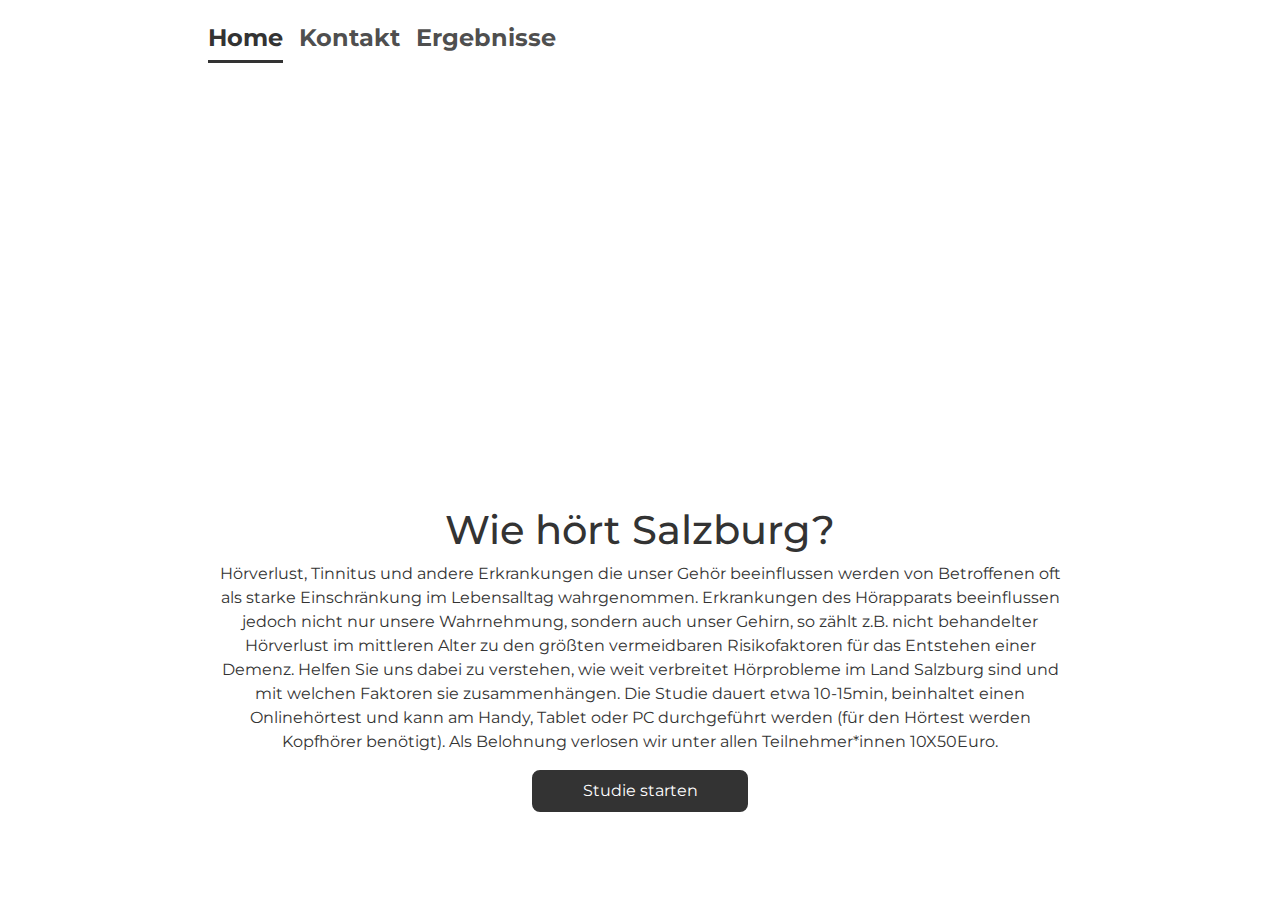
<file: index.html>
<!DOCTYPE html>
<html lang="en" dir="ltr">

<head>
  <meta charset="utf-8">
  <meta name="viewport" content="width-device-width, initial-scale=1, maximum-scale=1, user-scalable=no">
  <meta http-equiv="X-UA-Compatible" content="IE=edge,chrome=1">
  <meta name="HandheldFriendly" content="true">
  <title>Salzburg Hört - Home</title>
  <!--Css related stuff-->
  <link href="https://fonts.googleapis.com/css?family=Montserrat&display=swap" rel="stylesheet">
  <link rel="stylesheet" href="./css/bootstrap.min.css">
  <link href="./css/cover.css" rel="stylesheet">
  <link href="./css/ear.css" rel="stylesheet">
</head>

  <body class="text-center">

  <div class="cover-container d-flex w-100 h-100 p-3 mx-auto flex-column">
    <header class="masthead mb-auto">
      <div class="inner">
        <nav class="nav nav-masthead justify-content-center">
          <a class="nav-link active" href="index.html">Home</a>
          <a class="nav-link" href="contact.html">Kontakt</a>
          <a class="nav-link" href="resultspage.html">Ergebnisse</a>
        </nav>
      </div>
  </header>

  <!-- Main content -->
  <main align-content ="center">
      <svg width="100%" height="100%" viewBox="0 0 2371 1042" version="1.1" xmlns="http://www.w3.org/2000/svg" xmlns:xlink="http://www.w3.org/1999/xlink" xml:space="preserve" xmlns:serif="http://www.serif.com/" 
      style="fill-rule:evenodd;clip-rule:evenodd;stroke-linecap:round;stroke-linejoin:round;stroke-miterlimit:1.5;">
            <g id="ear">
              <path d="M2329,937.708c-149.831,-27.496 -307.135,-57.128 -385.84,30.925c-53.147,59.459 -114.567,62.331 -221.437,3.128c-114.596,-63.483 198.102,-202.903 -0,-0c-66.911,68.532 -122.779,23.53 -173.177,-0.128c-45.99,-21.589 -119.71,-58.371 -152.565,-57.92c-56.105,0.771 -105.065,26.966 -130.377,14.637c-13.053,-6.357 4.119,-28.175 32.685,-40.878c14.715,-6.543 27.594,-21.457 44.352,-33.908c18.108,-13.455 94.953,-15.887 123.61,-37.74c25.988,-19.817 38.84,-55.838 41.128,-62.41c24.632,-70.771 -60.689,-222.732 -98.017,-218.759c-13.055,12.205 23.23,70.499 4.168,81.399c-11.663,6.669 -73.767,-27.281 -88.7,-12.347c-12.746,12.746 36.315,50.087 43.29,55.794c40.533,33.167 78.963,25.207 93.258,68.748c17.187,52.345 -19.839,78.265 -112.478,100.199c-21.11,4.998 -45.169,42.487 -58.141,48.607c-27.156,12.812 -49.12,0.02 -49.131,13.007c-0.033,40.059 30.628,31.651 74.128,2.969c8.73,-5.756 13.214,-10.143 35.117,-13.318c27.965,-4.054 59.623,-5.926 81.356,-13.893c43.419,-15.918 67.083,-43.491 81.545,-72.634c33.81,-63.174 38.507,-122.387 18.016,-179.058c-17.299,-47.84 -44.881,-83.215 -81.664,-107.439c-31.869,-20.988 -83.648,-29.21 -114.804,-9.864c-43.138,26.784 -43.012,75.047 -31.918,128.754c5.215,25.249 19.166,35.171 30.305,50.354c35.371,48.212 65.913,78.5 53.218,88.167c-12.453,6.718 -57.996,-23.286 -76.792,-22.512c-16.738,2.777 -9.598,35.633 -19.905,70.964c-10.399,35.649 -14.88,52.828 -45.582,50.616c-11.297,-1.819 -30.01,-9.962 -19.28,-34.379c28.912,-65.79 61.522,-102.555 62.221,-113.049c-25.053,-26.55 -36.459,-68.093 -39.673,-100.84c-3.396,-34.604 -4.441,-101.495 28.968,-135.17c50.214,-50.612 91.234,-43.619 106.527,-43.862c29.555,-0.469 93.521,24.512 129.551,59.394c18.798,18.198 58.943,81.789 67.705,122.786c8.134,40.085 6.156,76.896 -2.481,112.543c-12.5,80.881 -134.252,185.877 -145.135,187.674c-13.135,2.169 -98.912,82.968 -177.255,91.641c-19.128,2.118 -39.767,1.675 -48.232,-12.357c-30.515,-51.419 -0.223,-140.344 5.105,-113.762c14.958,74.63 -42.063,165.514 -78.904,112.94c-25.819,-36.847 -72,-45.645 -101.271,-33.679c-29.58,12.094 -131.174,-82.618 -100.866,-75.261c292.021,70.89 -99.954,-369.189 12.608,-323.58c119.675,48.491 79.58,309.987 -24.898,377.808c-13.814,8.968 -65.328,42.347 -64.563,-10.461c0.254,-17.531 27.993,-294.788 -51.717,-308.81c-58.089,-10.217 126.372,221.413 88.717,260.55c-37.863,39.355 -188.503,106.685 -160.577,43.962c62.712,-140.855 -94.862,-284.201 -75.004,-215.448c13.448,46.56 62.309,48.107 78.434,77.386c70.218,127.505 17.859,173.457 -116.659,130.278c-48.848,-15.68 3.5,-107.8 -58.422,-123.318c-31.08,-7.788 91.026,109.768 47.202,107.874c-117.897,-5.095 -205.141,-21.202 -138.311,17.843c19.529,11.41 110.493,42.908 89.391,25.666c-64.292,-52.533 -211.919,-43.247 -274.848,3.57c-40.384,30.044 -195.731,-4.952 -206.506,5.823 M88.264,954.862c-60.185,0 -51.191,84.234 -41.389,82.002c32.908,-7.49 48.433,-98.882 -13.561,-324.815l-28.934,-0.623l65.083,-48.29l165.956,0.187l1.041,-69.837l-16.523,-0.919l59.58,-78.867l57.657,77.152l-14.634,0.674l0.137,28.507l107.378,0.841l1.486,-89.228l-23.174,-0.095l-0.039,-38.793l-8.63,-0.077l42.984,-50.852l36.951,39.456l-0.017,7.601l124.622,-0.12l0.198,-67.282l-23.455,0.34l0.364,-58.571l-14.349,0.074l28.525,-25.358l-0.061,-40.798l14.363,0.053l-0.59,-73.765l32.118,6.124l-26.678,7.293l0.084,60.274l95.819,-0.128l0.006,-4.242l9.154,0.035l-0.003,-4.929l8.961,-0.018l-0.006,26.417l4.017,-0.077l0.043,13.661l161.102,-2.296l49.815,-53.967l82.244,0.066l0.188,-29.592l23.376,-36.97l0.026,-21.979l4.399,-0.012l-0.24,-33.405l4.281,-0.025l0.007,33.462l3.657,-0.009l0.033,21.97l23.463,36.715l0.055,51.333l130.442,0.563l-0.19,-90.723l-31.413,0.038l70.538,-90.275l103.014,-0.365l49.725,36.119l115.315,-0.749l13.037,-17.557l45.174,0.015c1.143,-10.211 7.845,-15.938 19.607,-17.582l0.023,-11.862c0.392,-8.573 5.66,-14.519 16.285,-17.581l0.116,-10.607l-9.791,0.14c2.223,-17.252 12.369,-32.009 27.848,-34.342l-0.007,-17.649l-8.484,0.032l-0.039,-7.306l8.939,-0.007l-0.005,-9.244l9.149,0.017l0.005,9.232l8.153,0.065l0.012,6.774l-8.093,0.026l0.082,18.253c17.256,2.029 25.951,14.482 31.944,34.136l-8.355,0.002l0.287,9.66l17.202,17.978l0.067,10.224l41.532,-0.242l0.112,40.884l46.982,32.872l-18.046,-0.085l0.067,19.422l61.329,20.636l0.471,60.509l59.65,-0.027l-0.055,-23.824c2.581,-10.939 9.222,-17.458 19.591,-20.27c11.021,2.645 17.936,8.593 20.852,20.398l1.026,23.751l74.334,-0.374l0.314,-116.832l40.284,-0.479c7.84,-15.032 17.583,-24.044 37.564,-26.952l0.157,-62.517l29.146,0.078l-0.04,14.387l-21.135,0.267l-0.04,47.58c16.223,2.787 27.48,11.222 36.071,26.05l36.574,-0.086l0.338,98.96l41.014,17.485c10.872,161.03 9.97,237.394 2.314,265.196l77.087,0.35l0.486,39.387l0.252,0.141l0.064,-0.374l0.002,0.412l67.985,38.191l0.333,48.397l23.931,22.814c-65.36,170.553 -99.607,223.325 -33.832,239.548" style="fill:none;stroke:#606060;stroke-width:8.33px;"/>
            </g>
    </svg>
  </main>
  <h1>Wie hört Salzburg?</h1>
  <p text-align='left' > Hörverlust, Tinnitus und andere Erkrankungen die unser Gehör beeinflussen werden von Betroffenen oft als starke Einschränkung im Lebensalltag wahrgenommen. 
      Erkrankungen des Hörapparats beeinflussen jedoch nicht nur unsere Wahrnehmung, sondern auch unser Gehirn, so zählt z.B. nicht behandelter Hörverlust im mittleren Alter zu den größten vermeidbaren Risikofaktoren 
      für das Entstehen einer Demenz. Helfen Sie uns dabei zu verstehen, wie weit verbreitet Hörprobleme im Land Salzburg sind und mit welchen Faktoren sie zusammenhängen. 
      Die Studie dauert etwa 10-15min, beinhaltet einen Onlinehörtest und kann am Handy, Tablet oder PC durchgeführt werden (für den Hörtest werden Kopfhörer benötigt). 
      Als Belohnung verlosen wir unter allen Teilnehmer*innen 10X50Euro.
  </p>
  <a href="https://bd-experiments.sbg.ac.at/publix/82/start?batchId=104&generalMultiple" class="btn btn-primary">Studie starten</a>
  <br><br><br>
  </div>
  
  </body>
  
  </html>
</file>
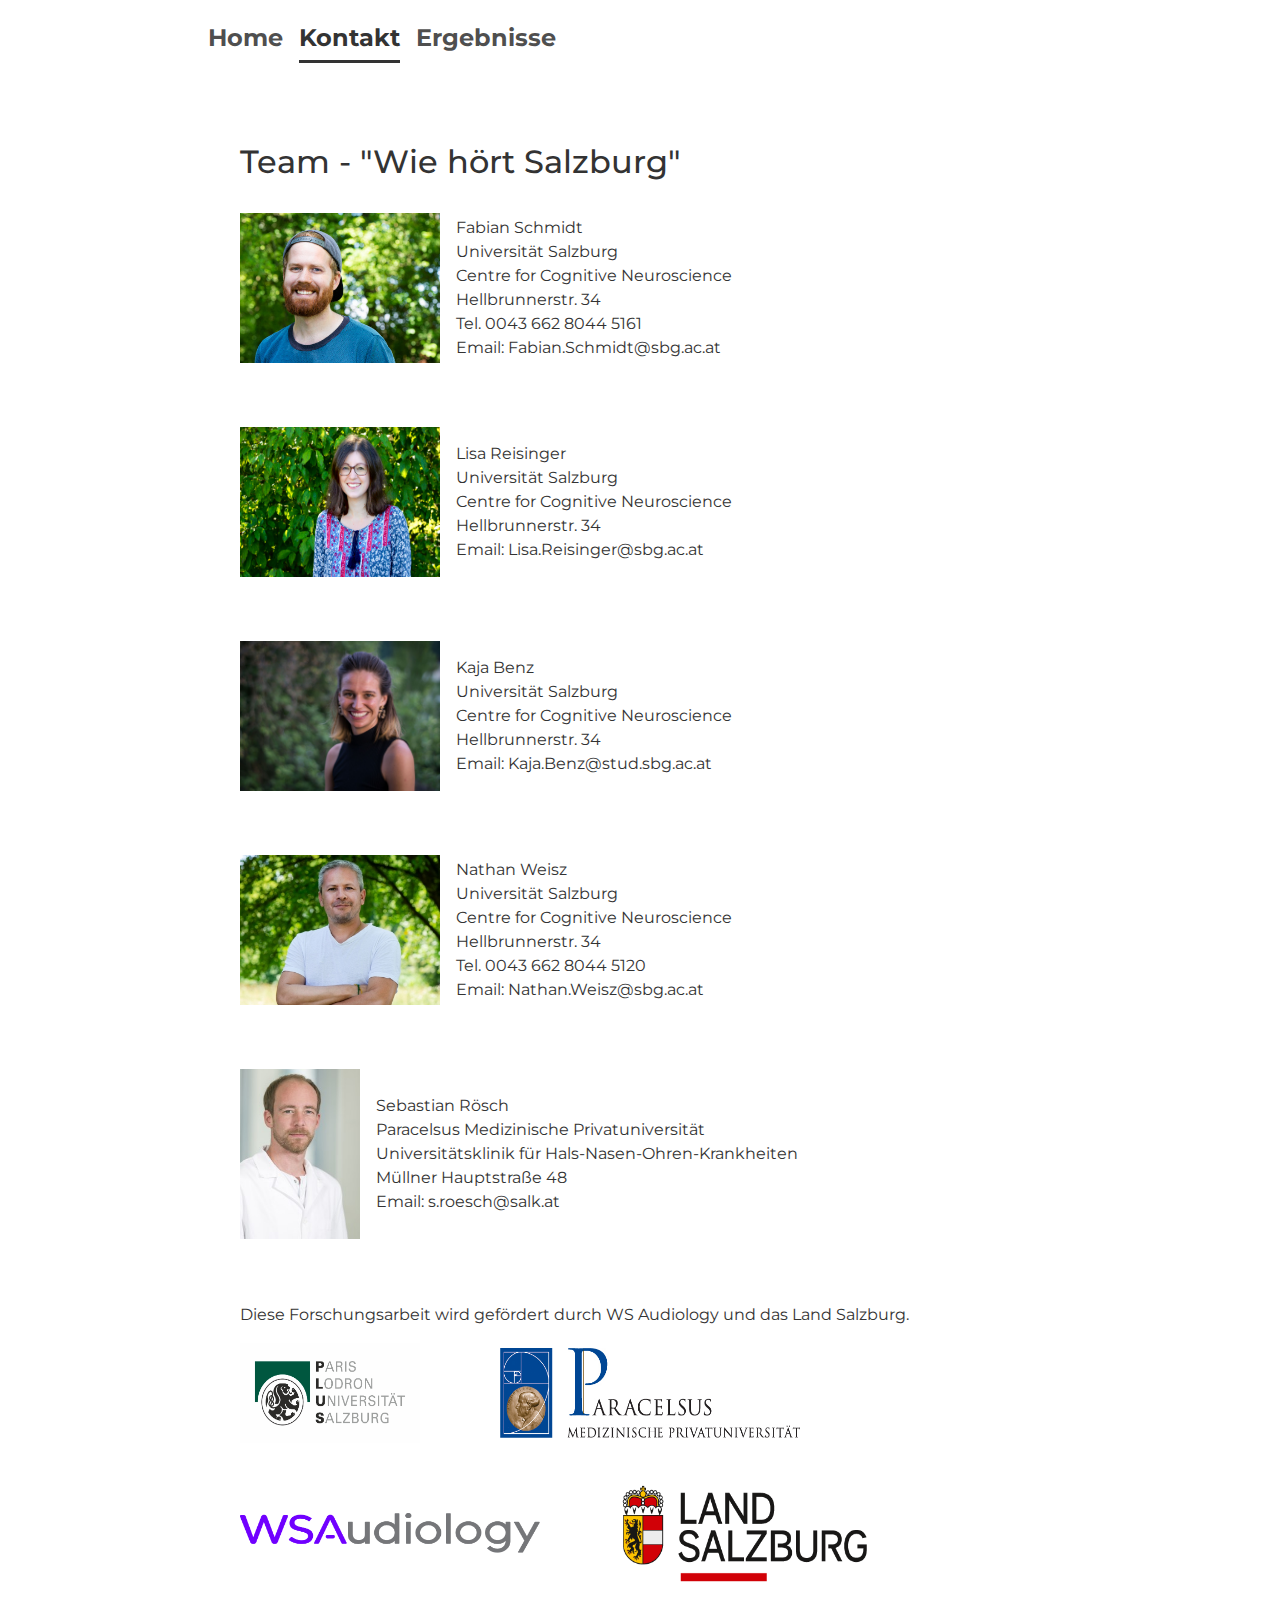
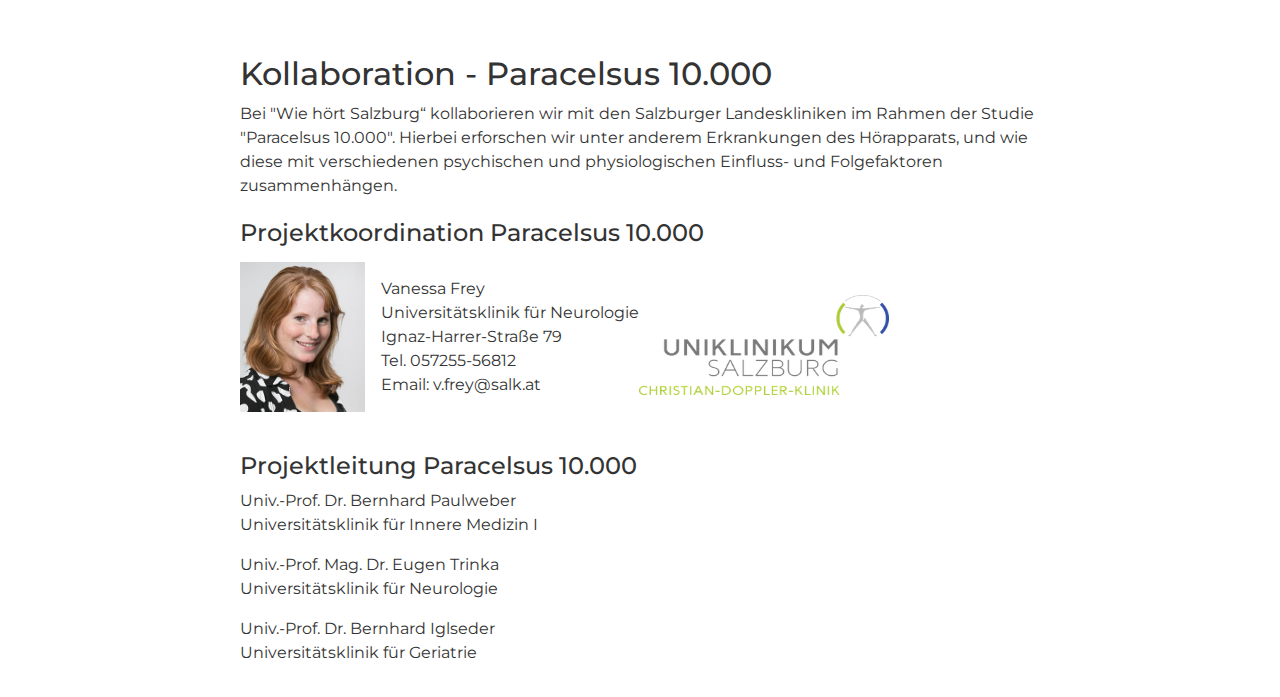
<file: contact.html>
<!DOCTYPE html>
<html lang="en" dir="ltr">

<head>
  <meta charset="utf-8">
  <meta name="viewport" content="width-device-width, initial-scale=1, maximum-scale=1, user-scalable=no">
  <meta http-equiv="X-UA-Compatible" content="IE=edge,chrome=1">
  <meta name="HandheldFriendly" content="true">
  <link href="https://fonts.googleapis.com/css?family=Montserrat&display=swap" rel="stylesheet">

  <link rel="stylesheet" href="./css/bootstrap.min.css">
  <link href="./css/cover.css" rel="stylesheet">
  <script src="https://ajax.googleapis.com/ajax/libs/jquery/3.4.1/jquery.min.js"></script>
  <title>Salzburg Hört - Kontakt</title>
</head>

<body class="text-center">
  <div class="cover-container d-flex w-100 h-110 p-3 mx-auto flex-column">
    <header class="masthead mb-auto">
      <div class="inner">
        <nav class="nav nav-masthead justify-content-center">
          <a class="nav-link" href="index.html">Home</a>
          <a class="nav-link active" href="contact.html">Kontakt</a>
          <a class="nav-link" href="resultspage.html">Ergebnisse</a>
        </nav>
      </div>
    </header>
    <main align-content ="center">
    <div style="margin-top: 5rem; margin-left: 2rem;">
      <h2 class='image-txt-container'>Team - "Wie hört Salzburg"</h2><br>
    <div class='image-txt-container'>
      <img class='contact-image' src="ims/fabian_s.jpg" width='200rem' height='150rem'>
        <p>Fabian Schmidt<br>
         Universität Salzburg<br>
         Centre for Cognitive Neuroscience<br>
         Hellbrunnerstr. 34<br>
         Tel. 0043 662 8044 5161<br>
         Email: Fabian.Schmidt@sbg.ac.at</p>
    </div>
    <br><br>
    <div class='image-txt-container'>
      <img class='contact-image' src="ims/Foto_Lisa.jpeg" width='200rem' height='150rem'>
        <p>Lisa Reisinger<br>
         Universität Salzburg<br>
         Centre for Cognitive Neuroscience<br>
         Hellbrunnerstr. 34<br>
         Email: Lisa.Reisinger@sbg.ac.at</p>
    </div>
    <br><br>
    <div class='image-txt-container'>
      <img class='contact-image' src="ims/Kaja.jpg" width='200rem' height='150rem'>
        <p>Kaja Benz<br>
         Universität Salzburg<br>
         Centre for Cognitive Neuroscience<br>
         Hellbrunnerstr. 34<br>
         Email: Kaja.Benz@stud.sbg.ac.at</p>
    </div>
    <br><br>
    <div class='image-txt-container'>
      <img class='contact-image' src="ims/nathan-1.jpg" width='200rem' height='150rem'>
        <p>Nathan Weisz<br>
        Universität Salzburg<br>
        Centre for Cognitive Neuroscience<br>
        Hellbrunnerstr. 34<br>
        Tel. 0043 662 8044 5120<br>
        Email: Nathan.Weisz@sbg.ac.at</p>
    </div>
    <br><br>
    <div class='image-txt-container'>
      <img class='contact-image' src="ims/sebastian-roesch-44177.jpeg" width='120rem' height='170rem'>
        <p>Sebastian Rösch<br>
         Paracelsus Medizinische Privatuniversität<br>
         Universitätsklinik für Hals-Nasen-Ohren-Krankheiten<br>
         Müllner Hauptstraße 48<br>
         Email: s.roesch@salk.at</p>
    </div>
    <br><br>
    <div class='image-txt-container'>
      <p>Diese Forschungsarbeit wird gefördert durch <a href="https://www.wsa.com/">WS Audiology</a> und das Land Salzburg.</p>
      <img src="ims/PLUS Logo Farbe.jpg" width='180rem' height='100rem' style="margin-right: 5rem; margin-bottom: 2.5rem;"><img src="ims/Paracelsus_Logo_rgb_web.jpeg" width='300rem' height='90rem' style="margin-right: 5rem; margin-bottom: 2.5rem;">
      <img src="ims/WSA_logo.png" width='300rem' height='40rem' style="margin-right: 5rem;"><img src="ims/landsbg2015_4c_72dpi.png" width='250rem' height='100rem'>
    </div>
    <br><br><br>
    <div class='image-txt-container'>
      <h2>Kollaboration - Paracelsus 10.000</h2>
      <p >
        Bei "Wie hört Salzburg“ kollaborieren wir mit den Salzburger Landeskliniken im Rahmen der Studie <a href='https://salk.at/16707.html'>"Paracelsus 10.000"</a>.
        Hierbei erforschen wir unter anderem Erkrankungen des Hörapparats, und wie diese mit verschiedenen psychischen und physiologischen Einfluss- und Folgefaktoren zusammenhängen.
      </p><br><br>
      <h4 class='image-txt-container'> Projektkoordination Paracelsus 10.000</h4><br>
      <div class='image-txt-container'>
        <img class='contact-image' src="ims/vanessa.jpg" width='125rem' height='150rem'>
          <p>Vanessa Frey<br>
          Universitätsklinik für Neurologie<br>
          Ignaz-Harrer-Straße 79<br>
          Tel. 057255-56812<br>
          Email: v.frey@salk.at</p>
      </div>
    <div class='image-txt-container'>
      <img src="ims/cdk_logo.png" width='250rem' height='100rem' style="margin-right: 5rem;">
    </div>
    </div><br>
    <h4 class='image-txt-container'> Projektleitung Paracelsus 10.000</h4>
    <div class='image-txt-container'>
      <p>Univ.-Prof. Dr. Bernhard Paulweber<br>
         Universitätsklinik für Innere Medizin I<br></p>
  </div>
    <div class='image-txt-container'>
        <p>Univ.-Prof. Mag. Dr. Eugen Trinka<br>
           Universitätsklinik für Neurologie<br></p>
    </div>
    <div class='image-txt-container'>
      <p>Univ.-Prof. Dr. Bernhard Iglseder<br>
         Universitätsklinik für Geriatrie<br></p>
  </div>
  </main>
  </div>

</body>

</html>
</file>
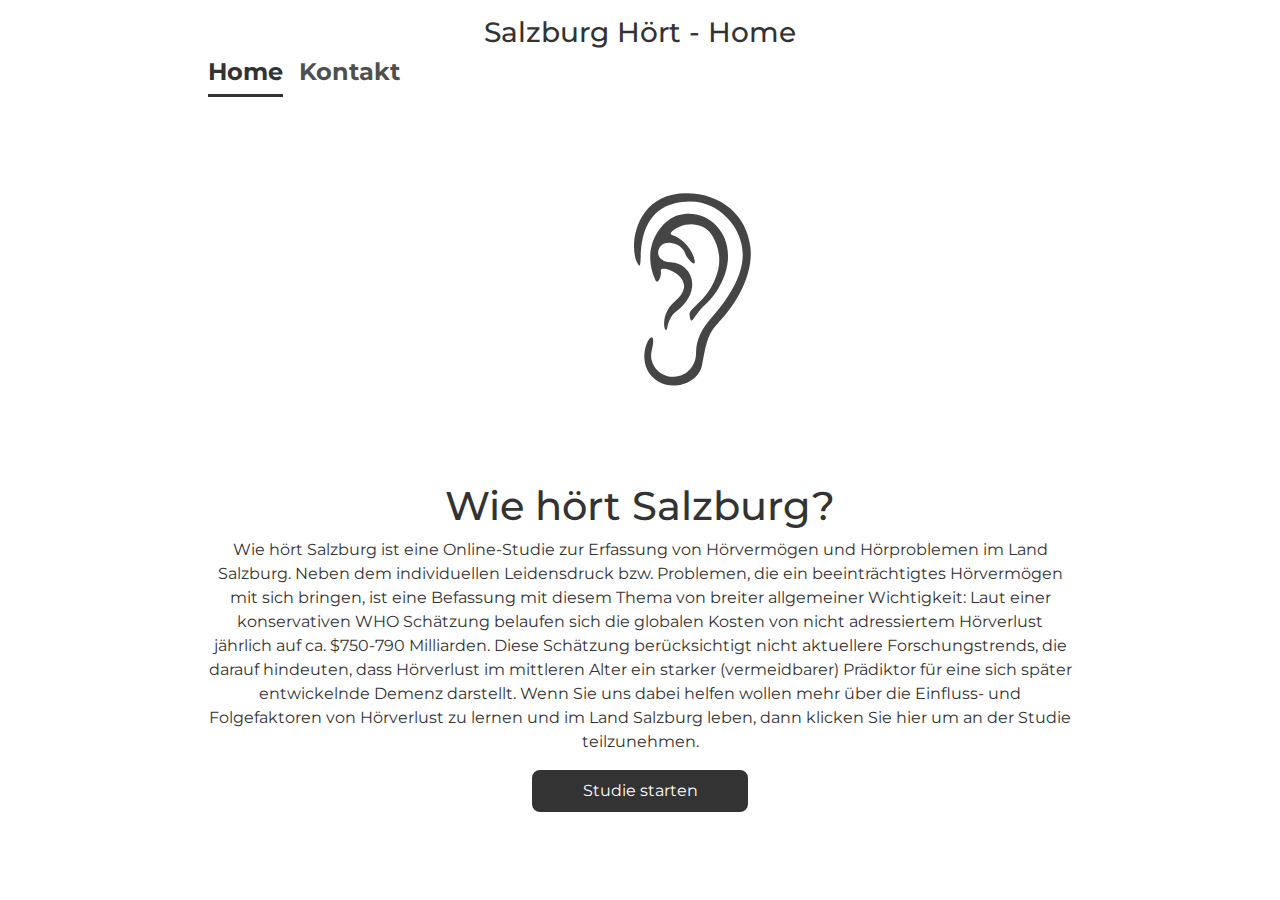
<file: main.html>
<!DOCTYPE html>
<html lang="en" dir="ltr">

<head>
  <meta charset="utf-8">
  <meta name="viewport" content="width-device-width, initial-scale=1, maximum-scale=1, user-scalable=no">
  <meta http-equiv="X-UA-Compatible" content="IE=edge,chrome=1">
  <meta name="HandheldFriendly" content="true">
  <title>Salzburg Hört - Home</title>
  <!--Css related stuff-->
  <link href="https://fonts.googleapis.com/css?family=Montserrat&display=swap" rel="stylesheet">
  <link rel="stylesheet" href="./css/bootstrap.min.css">
  <link href="./css/cover.css" rel="stylesheet">
  <link href="./css/ear.css" rel="stylesheet">
</head>

  <body class="text-center">

  <div class="cover-container d-flex w-100 h-100 p-3 mx-auto flex-column">
    <header class="masthead mb-auto">
      <div class="inner">
        <h3 class="masthead-brand">Salzburg Hört - Home</h3>
        <nav class="nav nav-masthead justify-content-center">
          <a class="nav-link active" href="main.html">Home</a>
          <a class="nav-link" href="contact.html">Kontakt</a>
        </nav>
      </div>
  </header>

  <!-- Main content -->
  <main align-content ="center">
      <svg width="50%" height="50%" viewBox="0 0 1203 1046" version="1.1" xmlns="http://www.w3.org/2000/svg" xmlns:xlink="http://www.w3.org/1999/xlink" xml:space="preserve" xmlns:serif="http://www.serif.com/" 
      style="fill-rule:evenodd;clip-rule:evenodd;stroke-linecap:round;stroke-linejoin:round;stroke-miterlimit:1.5;">
            <g id="ear">
              <!--ear part-->
              <path d="M851.049,0.838c-281.167,-0.016 -314.122,301.986 -260.77,384.824c45.631,70.851 -66.061,-336.394 281.645,-339.79c153.24,-1.497 284.506,134.4 287.282,284.653c2.38,128.865 -90.902,258.542 -171.958,349.579c-46.4,52.112 -81.707,115.938 -81.374,186.945c0.324,69.304 -45.865,128.046 -120.657,130.843c-79.832,2.987 -137.083,-73.274 -120.761,-139.351c50.281,-203.547 -137.659,54.09 35.371,164.631c79.31,50.666 216.74,12.348 238.278,-88.648c16.868,-79.098 21.99,-162.661 83.742,-225.306c100.3,-101.752 195.212,-263.38 179.334,-413.08c-17.822,-168.04 -151.035,-295.288 -350.132,-295.3Z" style="fill:#454545;fill-rule:nonzero;"/>
              <path d="M807.071,121.236c-89.054,26.815 -203.307,172.127 -122.879,350.164c14.798,32.757 35.648,-24.341 30.207,-48.597c-10.076,-44.915 227.074,39.76 75.764,165.844c-88.713,73.921 -51.358,194.498 -41.029,142.819c6.51,-32.568 19.489,-65.191 46.95,-86.377c151.855,-117.157 87.337,-265.116 -28.969,-269.407c-99.728,-3.68 -77.618,-112.325 -3.614,-105.565c36.874,3.368 73.912,24.977 84.414,60.908c6.243,21.357 57.934,77.714 50.558,36.823c-12.08,-66.963 -73.782,-126.026 -120.403,-138.837c-32.866,-9.031 24.18,-40.262 40.995,-47.389c58.243,-24.687 135.707,-10.208 171.812,45.083c35.92,55.007 50.098,125.527 35.154,188.537c-38.821,163.691 -160.711,205.194 -155.474,246.623c9.174,72.57 17.863,1.735 90.286,-61.092c56.401,-48.93 90.871,-126.832 101.653,-159.278c71.39,-214.813 -96.477,-368.121 -255.425,-320.259Z" style="fill:#454545;fill-rule:nonzero;"/>
              <!--sound part-->
                <path d="M21.826,379.445c94.05,94.05 94.133,182.463 0.083,276.513" style="fill:none;stroke:#454545;stroke-width:41.67px;"/>
                <path d="M142.594,334.717c114.817,121.99 116.952,243.979 0.083,365.969" style="fill:none;stroke:#454545;stroke-width:41.67px;"/>
                <path d="M276.781,289.988c114.817,121.99 116.951,333.437 0.082,455.427" style="fill:none;stroke:#454545;stroke-width:41.67px;"/>
            </g>
    </svg>
    </main>
    <h1>Wie hört Salzburg?</h1>
    <p text-align='left' >Wie hört Salzburg ist eine Online-Studie zur Erfassung von Hörvermögen und Hörproblemen im Land Salzburg. 
      Neben dem individuellen Leidensdruck bzw. Problemen, die ein beeinträchtigtes Hörvermögen mit sich bringen, ist eine Befassung mit diesem Thema von breiter allgemeiner Wichtigkeit: 
      Laut einer konservativen WHO Schätzung belaufen sich die globalen Kosten von nicht adressiertem  Hörverlust jährlich auf ca. $750-790 Milliarden. 
      Diese Schätzung berücksichtigt nicht aktuellere Forschungstrends, die darauf hindeuten, dass Hörverlust im mittleren Alter ein starker (vermeidbarer) Prädiktor für eine sich später entwickelnde Demenz  darstellt.
      Wenn Sie uns dabei helfen wollen mehr über die Einfluss- und Folgefaktoren von Hörverlust zu lernen und im Land Salzburg leben, dann klicken Sie hier um an der Studie teilzunehmen.</p>
    <a href="https://bd-experiments.sbg.ac.at/publix/73/start?batchId=88&generalMultiple" class="btn btn-primary">Studie starten</a>
    <br><br><br>
  </div>
  
  </body>
  
  </html>
</file>
<file: css/cover.css>
/*
 * Globals
 */

html,

main {
  height: 100%;
  display: flex;
  justify-content: center;
  align-items: center;
}

body {
  display: '-ms-flexbox';
  padding: 0;
  margin: 0;
  height: 100%;
  width: 100%;
  
  background-color: #fff;
  color: #333;
  font-family: 'Montserrat', sans-serif;
  /*text-shadow: 0 .05rem .1rem rgba(0, 0, 0, .8);*/
}

/* Links */
a,
a:focus,
a:hover {
  color: #333;
}

.btn {
  align-items: center;
  align-self: center;
  align-content: center;
  background-color: #333;
  border-radius: 8px;
  width: 25%;
  transition-duration: 0.4s;
  border-width: 3px;
  border-color: #333;
}

.btn:hover {
  background-color: #333; /* Green */
  color: #fff;
  border-color: #333;
  box-shadow: 0 12px 16px 0 rgba(0,0,0,0.24), 0 17px 50px 0 rgba(0,0,0,0.19);
}

#btn-primary {
  text-align: center;
}

.cover-container {
  max-width: 56rem;
}

.image-txt-container {
  display: flex;
  align-items: center;
  flex-direction: row;
  text-align:left;
  flex-wrap: wrap;
}

.contact-image {
  margin-right: 1rem;
  margin-bottom: 1rem;
}

/*
 * Header
 */
.masthead {
  margin-bottom: 2rem;
}

.masthead-brand {
  margin-bottom: 0;
}

.nav-masthead .nav-link {
  padding: .25rem 0;
  font-size: 1.5rem;
  font-weight: 700;
  color: rgba(30, 30, 30, .8);
  background-color: transparent;
  border-bottom: 0.2rem solid transparent;
}

.nav-masthead .nav-link:hover,
.nav-masthead .nav-link:focus {
  border-bottom-color: rgba(30, 30, 30, .25);
}

.nav-masthead .nav-link + .nav-link {
  margin-left: 1rem;
}

.nav-masthead .active {
  color: #333;
  border-bottom-color: #333;
}

@media (min-width: 48em) {
  .nav-masthead {
    float: left;
  }
}

/*
 * Cover
 */
.cover {
  padding: 0 .5rem;
}
.cover .btn-lg {
  padding: .75rem 1.25rem;
  font-weight: 700;
}
</file>
<file: css/ear.css>
/*CSS to animate the brain svg*/

/* Ear animation */
/*#ear path:nth-child(1){
  animation-name: hideshow;
  animation-duration: 3s;
  animation-timing-function: linear;
  animation-delay: 0s;
}

#ear path:nth-child(2){
  animation-name: hideshow;
  animation-duration: 3s;
  animation-timing-function: linear;
  animation-delay: 0s;
}*/

#ear path{
  stroke-dasharray: 15430.090;
  stroke-dashoffset: 15430.090;
  animation:  line-anim 4s ease forwards -1s;
}

@keyframes line-anim{
  from {
    stroke-dashoffset: 15430.090;
  }
  to{
    stroke-dashoffset: 30860.180;
  }
}

@keyframes hideshow {
    0% { opacity: 0; }
    25% { opacity: 0; }
    50% { opacity: 0; }
    75% { opacity: 0.5; }
    100% { opacity: 1; }
}
</file>
